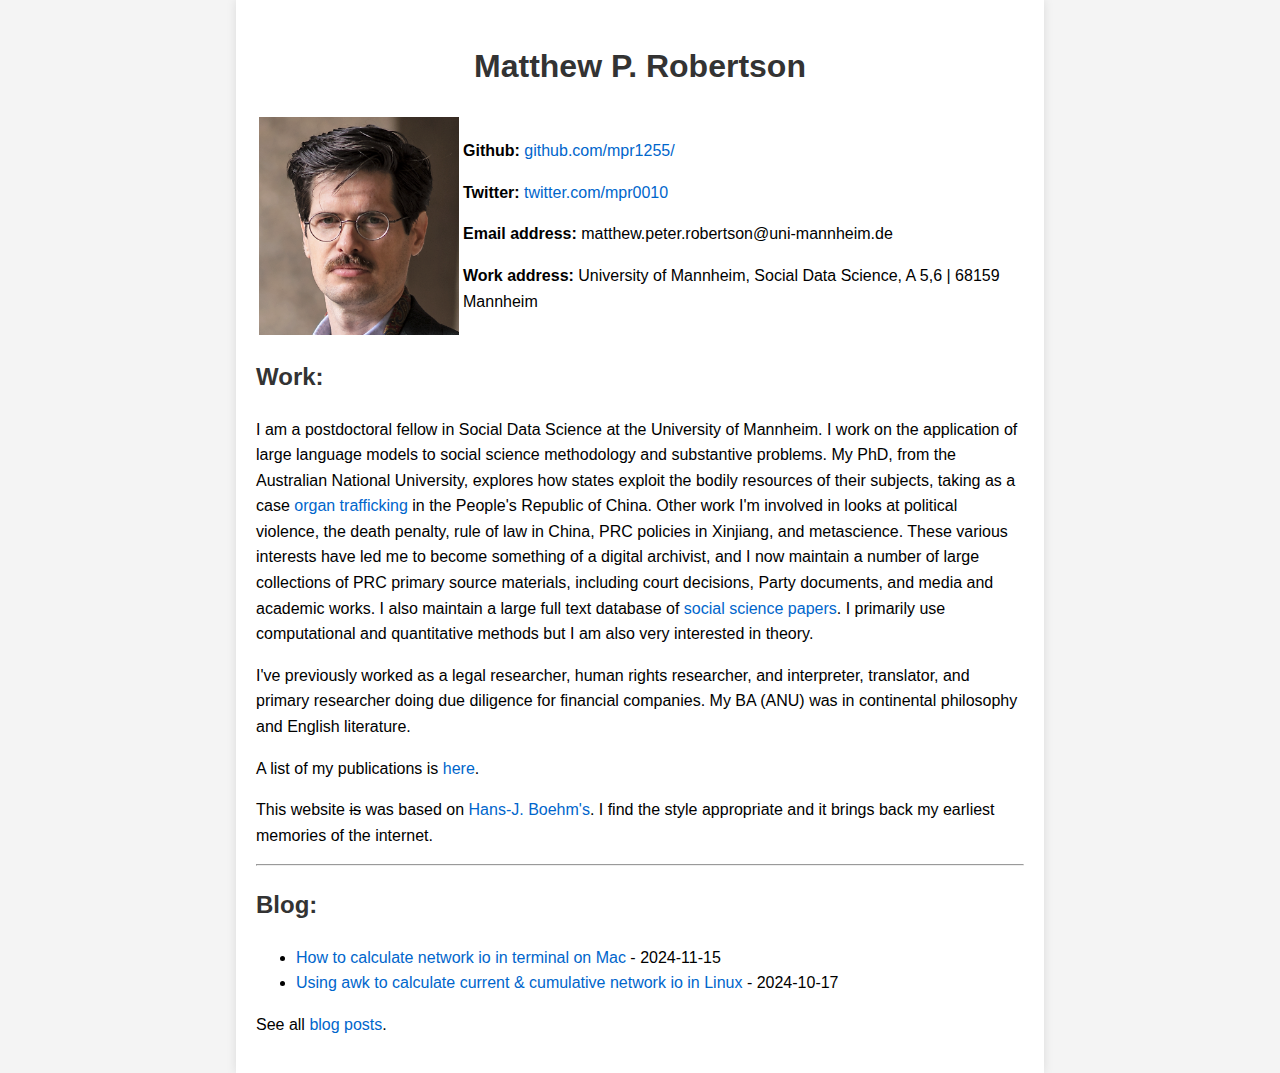
<file: index.html>
<!DOCTYPE HTML>
<html>
<head>
    <title>Matthew P. Robertson's Home Page</title>
    <link rel="stylesheet" href="style.css">
</head>
<body>
    <div class="container">
        <center><h1 align="CENTER">Matthew P. Robertson</h1></center>
        <p>
        <table>
        <tr>
        <td>
        <img src="photo.png" align="left" width = 200>
        </td>
        <td>
        <p>
        <b>Github: </b> <a href ="https://github.com/mpr1255/">github.com/mpr1255/</a>
        <p>
        <p>
        <b>Twitter: </b> <a href ="https://twitter.com/mpr0010">twitter.com/mpr0010</a>
        <p>
        <b>Email address: </b>  matthew.peter.robertson@uni-mannheim.de
        <p>
        <b>Work address: </b> University of Mannheim, Social Data Science, A 5,6 | 68159 Mannheim
        <p>
        </td>
        </tr>
        </table>
        <h2> Work: </h2>
        I am a postdoctoral fellow in Social Data Science at the University of Mannheim. I work on the application of large language models to social science methodology and substantive problems. My PhD, from the Australian National University, explores how states exploit the bodily resources of their subjects, taking as a case <a href="https://onlinelibrary.wiley.com/doi/full/10.1111/ajt.16969">organ trafficking</a> in the People's Republic of China. Other work I'm involved in looks at political violence, the death penalty, rule of law in China, PRC policies in Xinjiang, and metascience. These various interests have led me to become something of a digital archivist, and I now maintain a number of large collections of PRC primary source materials, including court decisions, Party documents, and media and academic works. I also maintain a large full text database of <a href="https://royalsocietypublishing.org/doi/full/10.1098/rsos.240313">social science papers</a>. I primarily use computational and quantitative methods but I am also very interested in theory.
        <p>
        I've previously worked as a legal researcher, human rights researcher, and interpreter, translator, and primary researcher doing due diligence for financial companies. My BA (ANU) was in continental philosophy and English literature.
        <p>
        A list of my publications is <a href="pubs.html">here</a>.
        <p>
        This website <strike>is</strike> was based on <a href= "https://web.archive.org/web/19990508071628/http://reality.sgi.com/boehm/">Hans-J. Boehm's</a>. I find the style appropriate and it brings back my earliest memories of the internet.
        <hr>
        <h2>Blog:</h2>
        <ul>
<li><a href='blog/calculate-network-io-mac.html'>How to calculate network io in terminal on Mac</a> - 2024-11-15</li>
<li><a href='blog/calculating-network-io-linux.html'>Using awk to calculate current & cumulative network io in Linux</a> - 2024-10-17</li>
        </ul>
        <p>See all <a href="blog/index.html">blog posts</a>.</p>
    </div>
</body>
</html>
</file>
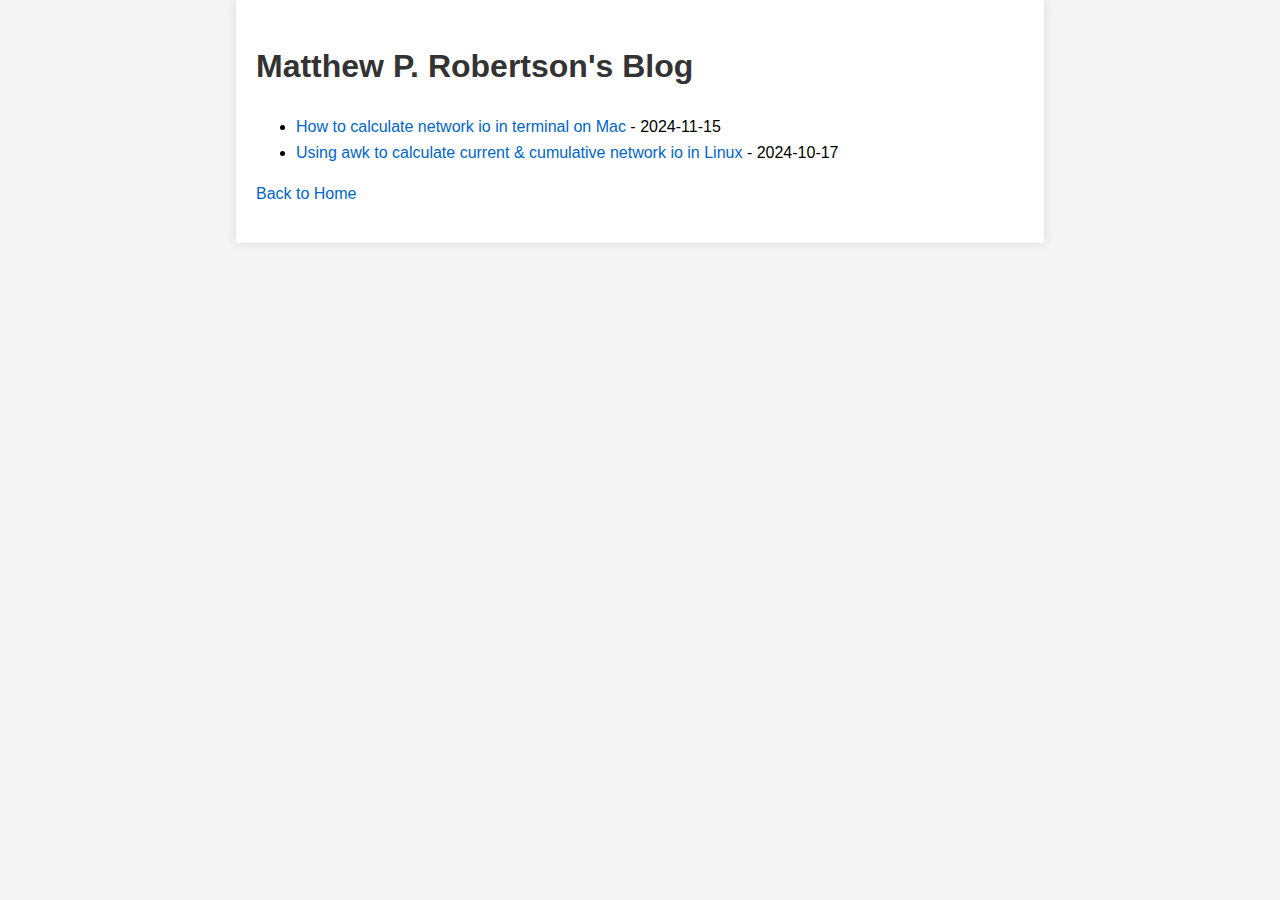
<file: blog/index.html>
<!DOCTYPE HTML>
<html>
<head>
    <title>Matthew P. Robertson's Blog</title>
    <link rel="stylesheet" href="../style.css">
</head>
<body>
    <div class="container">
        <h1>Matthew P. Robertson's Blog</h1>
        <ul>
<li><a href='calculate-network-io-mac.html'>How to calculate network io in terminal on Mac</a> - 2024-11-15</li>
<li><a href='calculating-network-io-linux.html'>Using awk to calculate current & cumulative network io in Linux</a> - 2024-10-17</li>
        </ul>
        <p><a href="../index.html">Back to Home</a></p>
    </div>
</body>
</html>
</file>
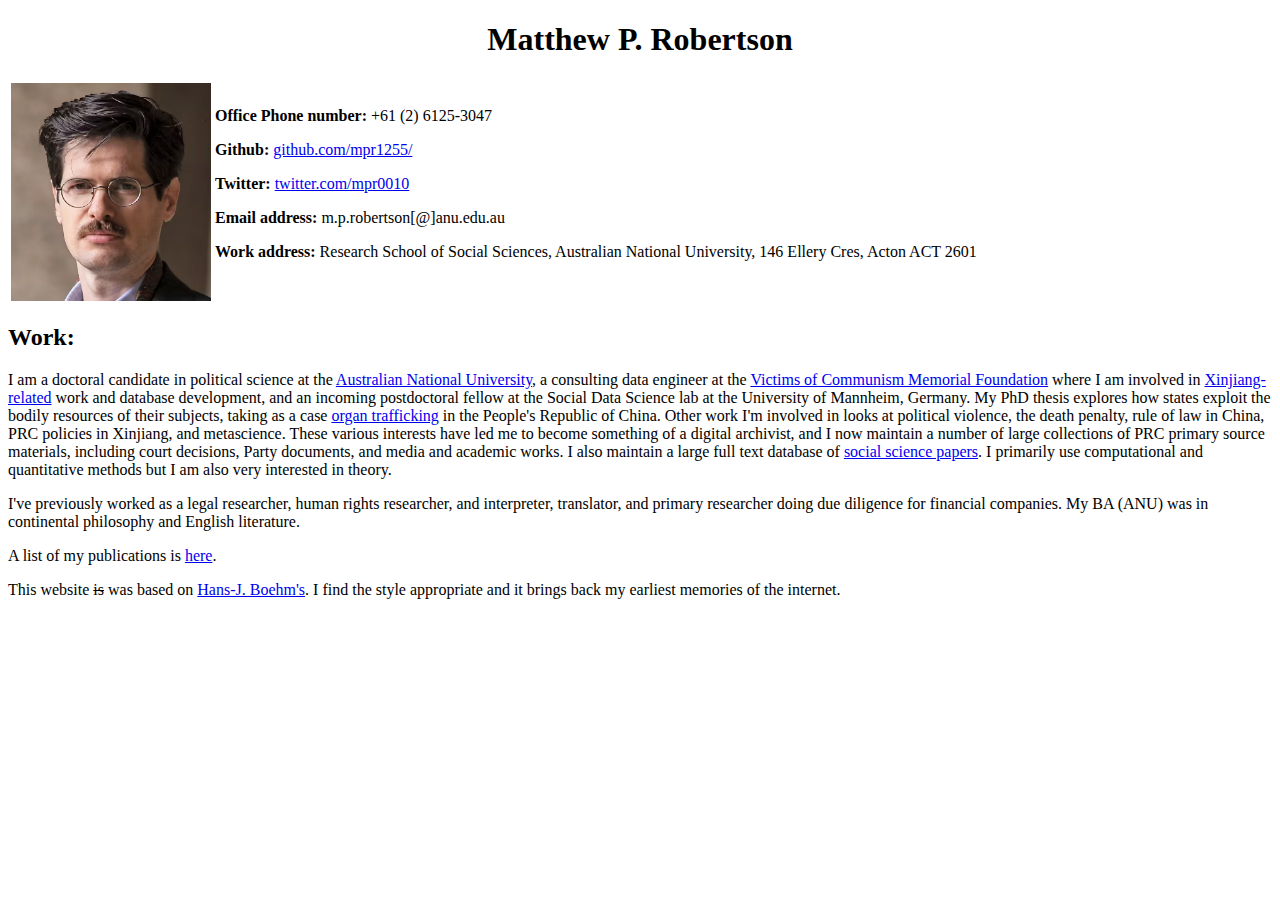
<file: intro.html>
<!DOCTYPE HTML>
<head>
<title>Matthew P. Robertson's home page</title>
</head>
<body>
<center><h1 align="CENTER">Matthew P. Robertson</h1></center>
<p>
<table>
<tr>
<td>
<img src="photo.avif" align="left" width = 200>
</td>
<td>
<b>Office Phone number: </b>+61 (2) 6125-3047
<p>
<b>Github: </b> <a href ="https://github.com/mpr1255/">github.com/mpr1255/</a>
<p>
<p>
<b>Twitter: </b> <a href ="https://twitter.com/mpr0010">twitter.com/mpr0010</a>
<p>
<b>Email address: </b> m.p.robertson[@]anu.edu.au
<p>
<b>Work address: </b> Research School of Social Sciences, Australian National University, 146 Ellery Cres, Acton ACT 2601
<p>
</td>
</tr>
</table>
<h2> Work: </h2>
I am a doctoral candidate in political science at the <a href = "www.anu.edu.au">Australian National University</a>, a consulting data engineer at the <a href="https://victimsofcommunism.org/">Victims of Communism Memorial Foundation</a> where I am involved in <a href="https://www.xinjiangpolicefiles.org/">Xinjiang-related</a> work and database development, and an incoming postdoctoral fellow at the Social Data Science lab at the University of Mannheim, Germany. My PhD thesis explores how states exploit the bodily resources of their subjects, taking as a case <a href="https://onlinelibrary.wiley.com/doi/full/10.1111/ajt.16969">organ trafficking</a> in the People's Republic of China. Other work I'm involved in looks at political violence, the death penalty, rule of law in China, PRC policies in Xinjiang, and metascience. These various interests have led me to become something of a digital archivist, and I now maintain a number of large collections of PRC primary source materials, including court decisions, Party documents, and media and academic works. I also maintain a large full text database of <a href="https://royalsocietypublishing.org/doi/full/10.1098/rsos.240313">social science papers</a>. I primarily use computational and quantitative methods but I am also very interested in theory.
<p>
I've previously worked as a legal researcher, human rights researcher, and interpreter, translator, and primary researcher doing due diligence for financial companies. My BA (ANU) was in continental philosophy and English literature.
<p>
A list of my publications is <a href="pubs.html">here</a>. 
<p>
This website <strike>is</strike> was based on <a href= "https://web.archive.org/web/19990508071628/http://reality.sgi.com/boehm/">Hans-J. Boehm's</a>. I find the style appropriate and it brings back my earliest memories of the internet.
</file>
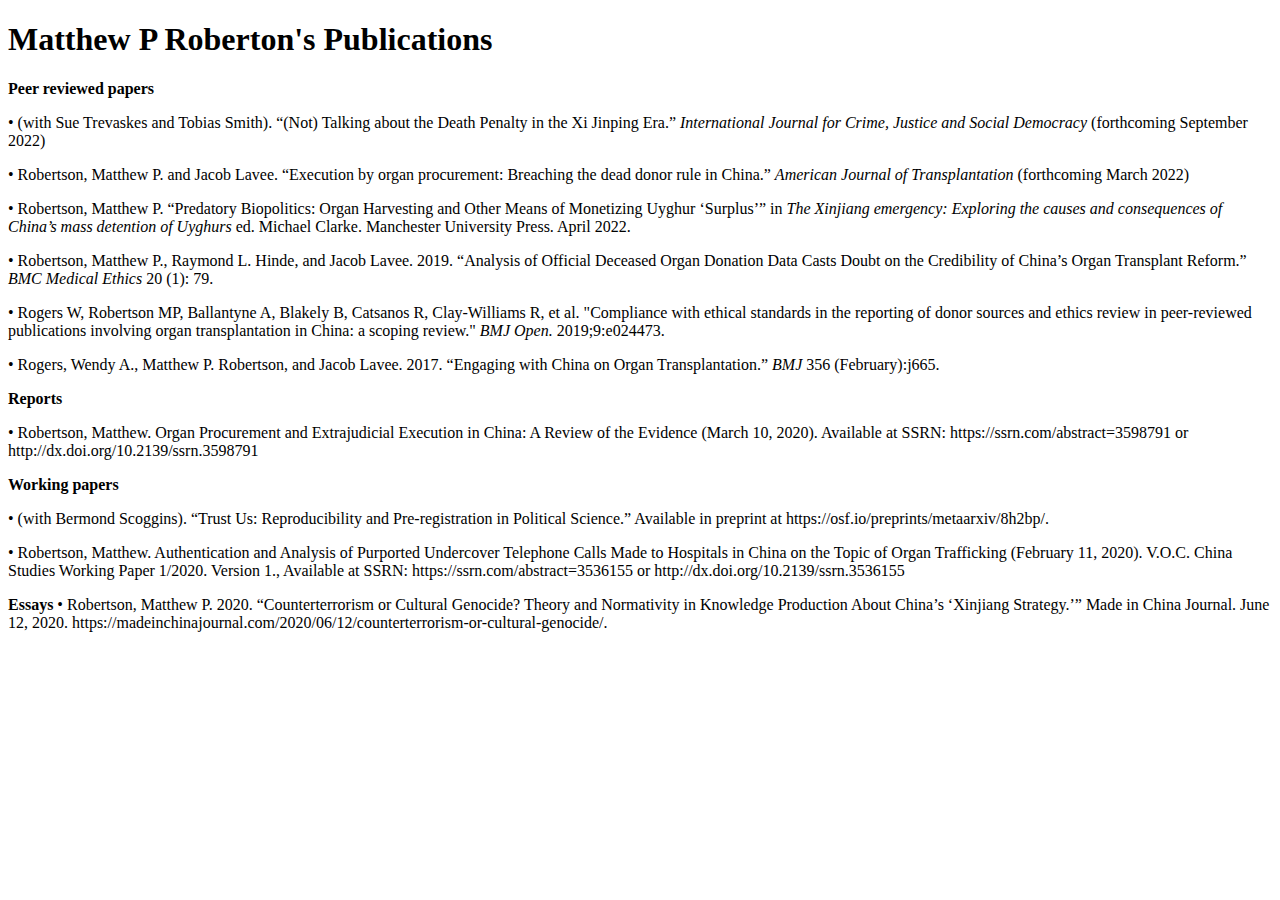
<file: pubs.html>
<!DOCTYPE HTML>
<head>
<title>Matthew P Roberton's Publications</title>
</head>
<body>
<h1>Matthew P Roberton's Publications</h1>
<strong> Peer reviewed papers</strong>
<p>
• (with Sue Trevaskes and Tobias Smith). “(Not) Talking about the Death Penalty in the Xi Jinping Era.” <i>International Journal for Crime, Justice and Social Democracy</i> (forthcoming September 2022)
<p>
• Robertson, Matthew P. and Jacob Lavee. “Execution by organ procurement: Breaching the dead donor rule in China.” <i>American Journal of Transplantation</i> (forthcoming March 2022)
<p>
• Robertson, Matthew P. “Predatory Biopolitics: Organ Harvesting and Other Means of Monetizing Uyghur ‘Surplus’” in <i>The Xinjiang emergency: Exploring the causes and consequences of China’s mass detention of Uyghurs</i> ed. Michael Clarke. Manchester University Press. April 2022.
<p>
• Robertson, Matthew P., Raymond L. Hinde, and Jacob Lavee. 2019. “Analysis of Official Deceased Organ Donation Data Casts Doubt on the Credibility of China’s Organ Transplant Reform.” <i>BMC Medical Ethics</i> 20 (1): 79.
<p>
• Rogers W, Robertson MP, Ballantyne A, Blakely B, Catsanos R, Clay-Williams R, et al. "Compliance with ethical standards in the reporting of donor sources and ethics review in peer-reviewed publications involving organ transplantation in China: a scoping review." <i>BMJ Open.</i> 2019;9:e024473.
<p>
• Rogers, Wendy A., Matthew P. Robertson, and Jacob Lavee. 2017. “Engaging with China on Organ Transplantation.” <i>BMJ</i> 356 (February):j665.
<p>
<strong>Reports</strong>
<p>
• Robertson, Matthew. Organ Procurement and Extrajudicial Execution in China: A Review of the Evidence (March 10, 2020). Available at SSRN: https://ssrn.com/abstract=3598791 or http://dx.doi.org/10.2139/ssrn.3598791
<p>
<strong> Working papers</strong>
<p>
• (with Bermond Scoggins). “Trust Us: Reproducibility and Pre-registration in Political Science.” Available in preprint at https://osf.io/preprints/metaarxiv/8h2bp/. 
<p>
• Robertson, Matthew. Authentication and Analysis of Purported Undercover Telephone Calls Made to Hospitals in China on the Topic of Organ Trafficking (February 11, 2020). V.O.C. China Studies Working Paper 1/2020. Version 1., Available at SSRN: https://ssrn.com/abstract=3536155 or http://dx.doi.org/10.2139/ssrn.3536155
<p>
<strong>Essays</strong>
• Robertson, Matthew P. 2020. “Counterterrorism or Cultural Genocide? Theory and Normativity in Knowledge Production About China’s ‘Xinjiang Strategy.’” Made in China Journal. June 12, 2020. https://madeinchinajournal.com/2020/06/12/counterterrorism-or-cultural-genocide/.
<p>
</body>
</file>
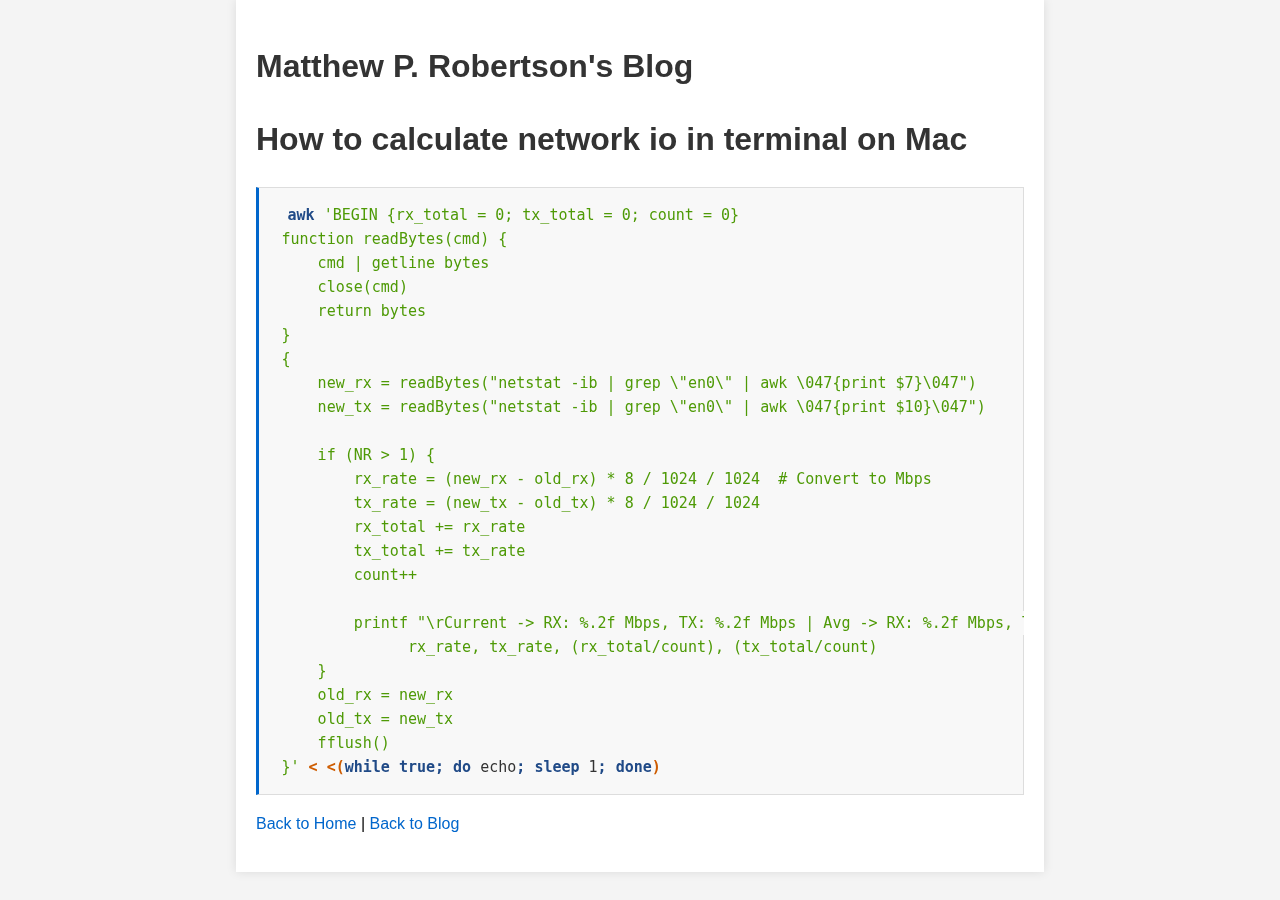
<file: blog/calculate-network-io-mac.html>
<!DOCTYPE html>
<html lang="en">
<head>
    <meta charset="UTF-8">
    <meta name="viewport" content="width=device-width, initial-scale=1.0">
    <title>How to calculate network io in terminal on
Mac - Matthew P. Robertson's Blog</title>
        <link rel="stylesheet" href="../style.css" />
        <style>
        html { -webkit-text-size-adjust: 100%; }
        pre > code.sourceCode { white-space: pre; position: relative; }
        pre > code.sourceCode > span { display: inline-block; line-height: 1.25; }
        pre > code.sourceCode > span:empty { height: 1.2em; }
        .sourceCode { overflow: visible; }
        code.sourceCode > span { color: inherit; text-decoration: inherit; }
        div.sourceCode { margin: 1em 0; }
        pre.sourceCode { margin: 0; }
        @media screen {
        div.sourceCode { overflow: auto; }
        }
        @media print {
        pre > code.sourceCode { white-space: pre-wrap; }
        pre > code.sourceCode > span { text-indent: -5em; padding-left: 5em; }
        }
        pre.numberSource code
          { counter-reset: source-line 0; }
        pre.numberSource code > span
          { position: relative; left: -4em; counter-increment: source-line; }
        pre.numberSource code > span > a:first-child::before
          { content: counter(source-line);
            position: relative; left: -1em; text-align: right; vertical-align: baseline;
            border: none; display: inline-block;
            -webkit-touch-callout: none; -webkit-user-select: none;
            -khtml-user-select: none; -moz-user-select: none;
            -ms-user-select: none; user-select: none;
            padding: 0 4px; width: 4em;
            color: #aaaaaa;
          }
        pre.numberSource { margin-left: 3em; border-left: 1px solid #aaaaaa;  padding-left: 4px; }
        div.sourceCode
          {  background-color: #f8f8f8; }
        @media screen {
        pre > code.sourceCode > span > a:first-child::before { text-decoration: underline; }
        }
        code span.al { color: #ef2929; } /* Alert */
        code span.an { color: #8f5902; font-weight: bold; font-style: italic; } /* Annotation */
        code span.at { color: #204a87; } /* Attribute */
        code span.bn { color: #0000cf; } /* BaseN */
        code span.cf { color: #204a87; font-weight: bold; } /* ControlFlow */
        code span.ch { color: #4e9a06; } /* Char */
        code span.cn { color: #8f5902; } /* Constant */
        code span.co { color: #8f5902; font-style: italic; } /* Comment */
        code span.cv { color: #8f5902; font-weight: bold; font-style: italic; } /* CommentVar */
        code span.do { color: #8f5902; font-weight: bold; font-style: italic; } /* Documentation */
        code span.dt { color: #204a87; } /* DataType */
        code span.dv { color: #0000cf; } /* DecVal */
        code span.er { color: #a40000; font-weight: bold; } /* Error */
        code span.ex { } /* Extension */
        code span.fl { color: #0000cf; } /* Float */
        code span.fu { color: #204a87; font-weight: bold; } /* Function */
        code span.im { } /* Import */
        code span.in { color: #8f5902; font-weight: bold; font-style: italic; } /* Information */
        code span.kw { color: #204a87; font-weight: bold; } /* Keyword */
        code span.op { color: #ce5c00; font-weight: bold; } /* Operator */
        code span.ot { color: #8f5902; } /* Other */
        code span.pp { color: #8f5902; font-style: italic; } /* Preprocessor */
        code span.sc { color: #ce5c00; font-weight: bold; } /* SpecialChar */
        code span.ss { color: #4e9a06; } /* SpecialString */
        code span.st { color: #4e9a06; } /* String */
        code span.va { color: #000000; } /* Variable */
        code span.vs { color: #4e9a06; } /* VerbatimString */
        code span.wa { color: #8f5902; font-weight: bold; font-style: italic; } /* Warning */
    </style>
</head>
<body>
    <div class="container">
        <h1>Matthew P. Robertson's Blog</h1>
        <h1 id="how-to-calculate-network-io-in-terminal-on-mac">How to
        calculate network io in terminal on Mac</h1>
        <div class="sourceCode" id="cb1"><pre
        class="sourceCode bash"><code class="sourceCode bash"><span id="cb1-1"><a href="#cb1-1" aria-hidden="true" tabindex="-1"></a><span class="fu">awk</span> <span class="st">&#39;BEGIN {rx_total = 0; tx_total = 0; count = 0}</span></span>
<span id="cb1-2"><a href="#cb1-2" aria-hidden="true" tabindex="-1"></a><span class="st">function readBytes(cmd) {</span></span>
<span id="cb1-3"><a href="#cb1-3" aria-hidden="true" tabindex="-1"></a><span class="st">    cmd | getline bytes</span></span>
<span id="cb1-4"><a href="#cb1-4" aria-hidden="true" tabindex="-1"></a><span class="st">    close(cmd)</span></span>
<span id="cb1-5"><a href="#cb1-5" aria-hidden="true" tabindex="-1"></a><span class="st">    return bytes</span></span>
<span id="cb1-6"><a href="#cb1-6" aria-hidden="true" tabindex="-1"></a><span class="st">}</span></span>
<span id="cb1-7"><a href="#cb1-7" aria-hidden="true" tabindex="-1"></a><span class="st">{</span></span>
<span id="cb1-8"><a href="#cb1-8" aria-hidden="true" tabindex="-1"></a><span class="st">    new_rx = readBytes(&quot;netstat -ib | grep \&quot;en0\&quot; | awk \047{print $7}\047&quot;)</span></span>
<span id="cb1-9"><a href="#cb1-9" aria-hidden="true" tabindex="-1"></a><span class="st">    new_tx = readBytes(&quot;netstat -ib | grep \&quot;en0\&quot; | awk \047{print $10}\047&quot;)</span></span>
<span id="cb1-10"><a href="#cb1-10" aria-hidden="true" tabindex="-1"></a></span>
<span id="cb1-11"><a href="#cb1-11" aria-hidden="true" tabindex="-1"></a><span class="st">    if (NR &gt; 1) {</span></span>
<span id="cb1-12"><a href="#cb1-12" aria-hidden="true" tabindex="-1"></a><span class="st">        rx_rate = (new_rx - old_rx) * 8 / 1024 / 1024  # Convert to Mbps</span></span>
<span id="cb1-13"><a href="#cb1-13" aria-hidden="true" tabindex="-1"></a><span class="st">        tx_rate = (new_tx - old_tx) * 8 / 1024 / 1024</span></span>
<span id="cb1-14"><a href="#cb1-14" aria-hidden="true" tabindex="-1"></a><span class="st">        rx_total += rx_rate</span></span>
<span id="cb1-15"><a href="#cb1-15" aria-hidden="true" tabindex="-1"></a><span class="st">        tx_total += tx_rate</span></span>
<span id="cb1-16"><a href="#cb1-16" aria-hidden="true" tabindex="-1"></a><span class="st">        count++</span></span>
<span id="cb1-17"><a href="#cb1-17" aria-hidden="true" tabindex="-1"></a></span>
<span id="cb1-18"><a href="#cb1-18" aria-hidden="true" tabindex="-1"></a><span class="st">        printf &quot;\rCurrent -&gt; RX: %.2f Mbps, TX: %.2f Mbps | Avg -&gt; RX: %.2f Mbps, TX: %.2f Mbps&quot;,</span></span>
<span id="cb1-19"><a href="#cb1-19" aria-hidden="true" tabindex="-1"></a><span class="st">              rx_rate, tx_rate, (rx_total/count), (tx_total/count)</span></span>
<span id="cb1-20"><a href="#cb1-20" aria-hidden="true" tabindex="-1"></a><span class="st">    }</span></span>
<span id="cb1-21"><a href="#cb1-21" aria-hidden="true" tabindex="-1"></a><span class="st">    old_rx = new_rx</span></span>
<span id="cb1-22"><a href="#cb1-22" aria-hidden="true" tabindex="-1"></a><span class="st">    old_tx = new_tx</span></span>
<span id="cb1-23"><a href="#cb1-23" aria-hidden="true" tabindex="-1"></a><span class="st">    fflush()</span></span>
<span id="cb1-24"><a href="#cb1-24" aria-hidden="true" tabindex="-1"></a><span class="st">}&#39;</span> <span class="op">&lt;</span> <span class="op">&lt;(</span><span class="cf">while</span> <span class="fu">true</span><span class="kw">;</span> <span class="cf">do</span> <span class="bu">echo</span><span class="kw">;</span> <span class="fu">sleep</span> 1<span class="kw">;</span> <span class="cf">done</span><span class="op">)</span></span></code></pre></div>
        <p><a href="../index.html">Back to Home</a> | <a href="index.html">Back to Blog</a></p>
    </div>
</body>
</html>
</file>
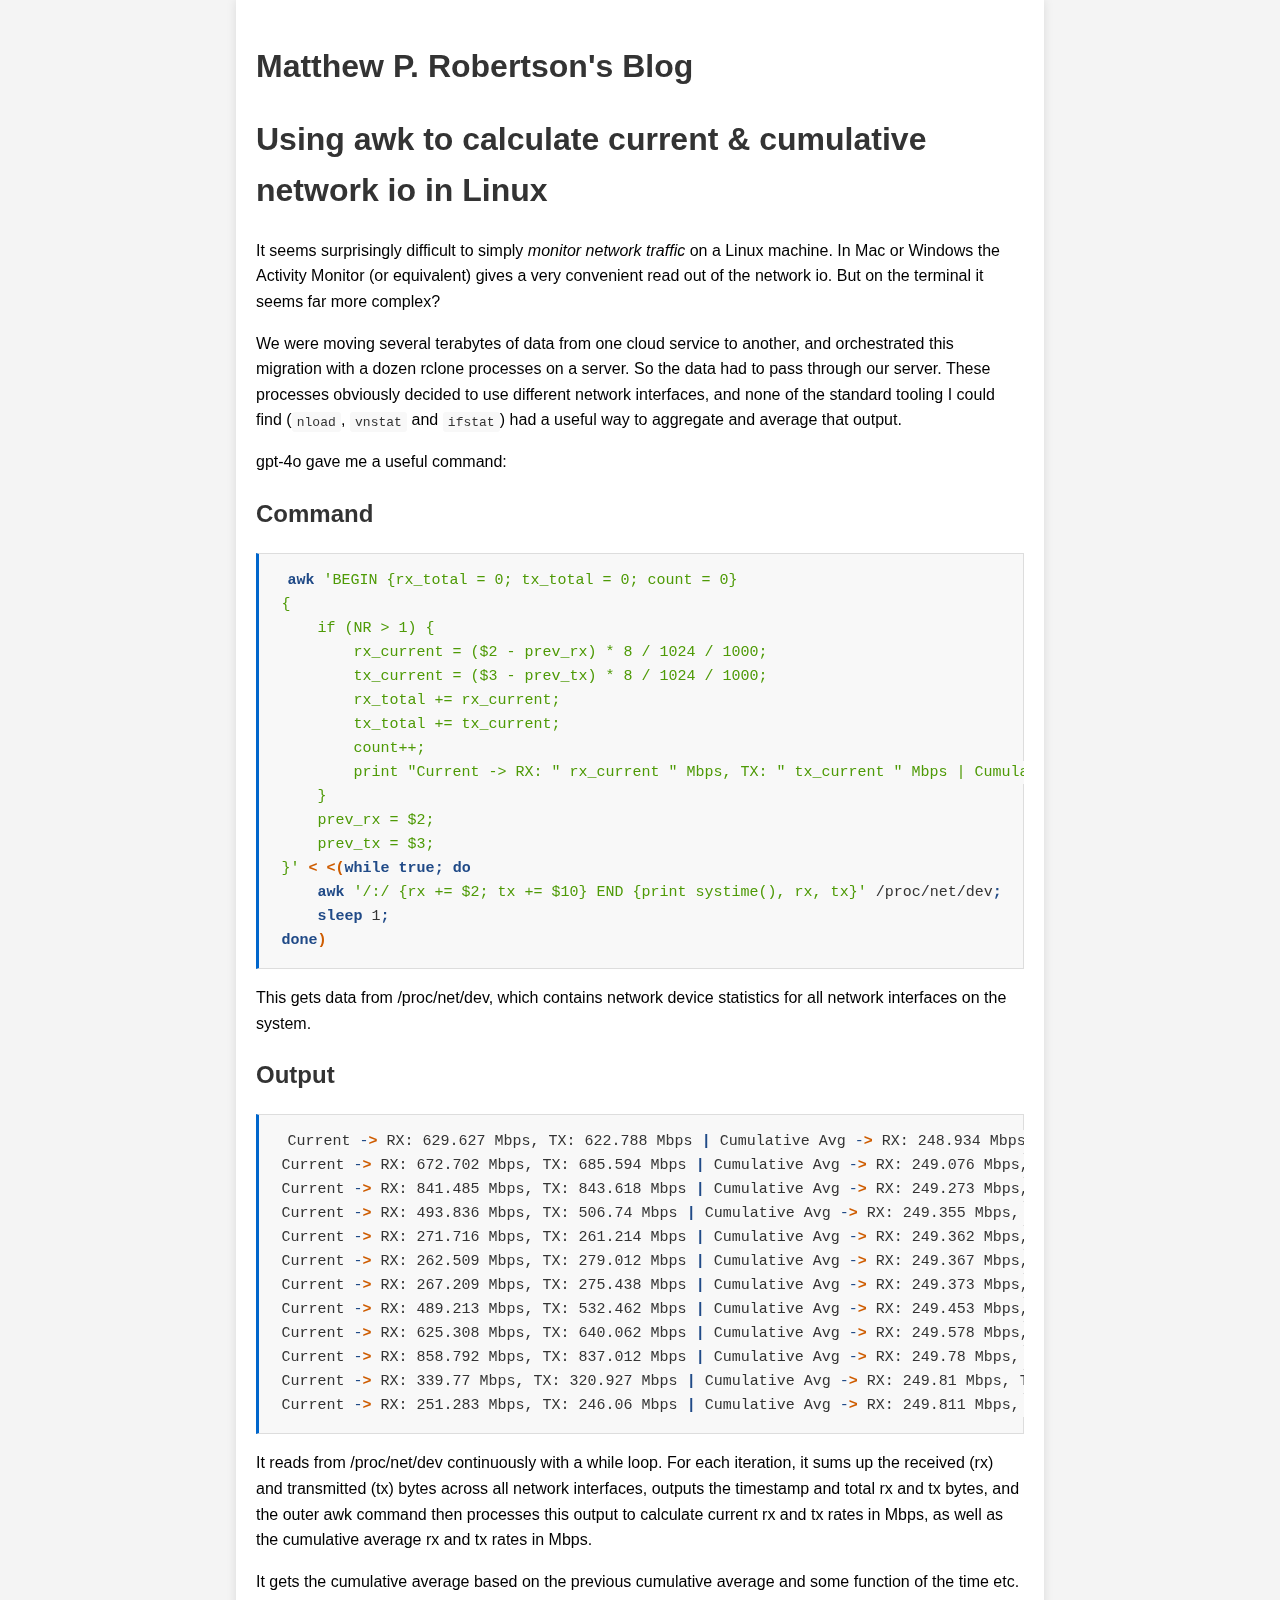
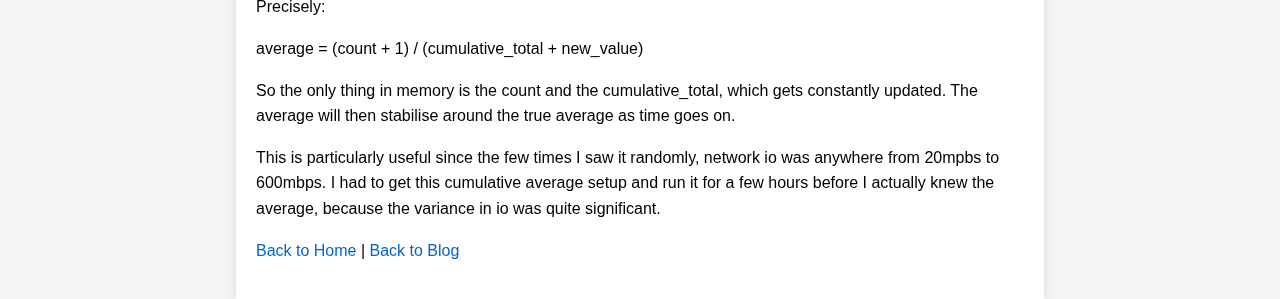
<file: blog/calculating-network-io-linux.html>
<!DOCTYPE html>
<html lang="en">
<head>
    <meta charset="UTF-8">
    <meta name="viewport" content="width=device-width, initial-scale=1.0">
    <title>Using awk to calculate current &amp; cumulative network io in
Linux - Matthew P. Robertson's Blog</title>
        <link rel="stylesheet" href="../style.css" />
        <style>
        pre > code.sourceCode { white-space: pre; position: relative; }
        pre > code.sourceCode > span { line-height: 1.25; }
        pre > code.sourceCode > span:empty { height: 1.2em; }
        .sourceCode { overflow: visible; }
        code.sourceCode > span { color: inherit; text-decoration: inherit; }
        div.sourceCode { margin: 1em 0; }
        pre.sourceCode { margin: 0; }
        @media screen {
        div.sourceCode { overflow: auto; }
        }
        @media print {
        pre > code.sourceCode { white-space: pre-wrap; }
        pre > code.sourceCode > span { display: inline-block; text-indent: -5em; padding-left: 5em; }
        }
        pre.numberSource code
          { counter-reset: source-line 0; }
        pre.numberSource code > span
          { position: relative; left: -4em; counter-increment: source-line; }
        pre.numberSource code > span > a:first-child::before
          { content: counter(source-line);
            position: relative; left: -1em; text-align: right; vertical-align: baseline;
            border: none; display: inline-block;
            -webkit-touch-callout: none; -webkit-user-select: none;
            -khtml-user-select: none; -moz-user-select: none;
            -ms-user-select: none; user-select: none;
            padding: 0 4px; width: 4em;
            color: #aaaaaa;
          }
        pre.numberSource { margin-left: 3em; border-left: 1px solid #aaaaaa;  padding-left: 4px; }
        div.sourceCode
          {  background-color: #f8f8f8; }
        @media screen {
        pre > code.sourceCode > span > a:first-child::before { text-decoration: underline; }
        }
        code span.al { color: #ef2929; } /* Alert */
        code span.an { color: #8f5902; font-weight: bold; font-style: italic; } /* Annotation */
        code span.at { color: #204a87; } /* Attribute */
        code span.bn { color: #0000cf; } /* BaseN */
        code span.cf { color: #204a87; font-weight: bold; } /* ControlFlow */
        code span.ch { color: #4e9a06; } /* Char */
        code span.cn { color: #8f5902; } /* Constant */
        code span.co { color: #8f5902; font-style: italic; } /* Comment */
        code span.cv { color: #8f5902; font-weight: bold; font-style: italic; } /* CommentVar */
        code span.do { color: #8f5902; font-weight: bold; font-style: italic; } /* Documentation */
        code span.dt { color: #204a87; } /* DataType */
        code span.dv { color: #0000cf; } /* DecVal */
        code span.er { color: #a40000; font-weight: bold; } /* Error */
        code span.ex { } /* Extension */
        code span.fl { color: #0000cf; } /* Float */
        code span.fu { color: #204a87; font-weight: bold; } /* Function */
        code span.im { } /* Import */
        code span.in { color: #8f5902; font-weight: bold; font-style: italic; } /* Information */
        code span.kw { color: #204a87; font-weight: bold; } /* Keyword */
        code span.op { color: #ce5c00; font-weight: bold; } /* Operator */
        code span.ot { color: #8f5902; } /* Other */
        code span.pp { color: #8f5902; font-style: italic; } /* Preprocessor */
        code span.sc { color: #ce5c00; font-weight: bold; } /* SpecialChar */
        code span.ss { color: #4e9a06; } /* SpecialString */
        code span.st { color: #4e9a06; } /* String */
        code span.va { color: #000000; } /* Variable */
        code span.vs { color: #4e9a06; } /* VerbatimString */
        code span.wa { color: #8f5902; font-weight: bold; font-style: italic; } /* Warning */
    </style>
</head>
<body>
    <div class="container">
        <h1>Matthew P. Robertson's Blog</h1>
        <h1
        id="using-awk-to-calculate-current-cumulative-network-io-in-linux">Using
        awk to calculate current &amp; cumulative network io in
        Linux</h1>
        <p>It seems surprisingly difficult to simply <em>monitor network
        traffic</em> on a Linux machine. In Mac or Windows the Activity
        Monitor (or equivalent) gives a very convenient read out of the
        network io. But on the terminal it seems far more complex?</p>
        <p>We were moving several terabytes of data from one cloud
        service to another, and orchestrated this migration with a dozen
        rclone processes on a server. So the data had to pass through
        our server. These processes obviously decided to use different
        network interfaces, and none of the standard tooling I could
        find (<code>nload</code>, <code>vnstat</code> and
        <code>ifstat</code>) had a useful way to aggregate and average
        that output.</p>
        <p>gpt-4o gave me a useful command:</p>
        <h2 id="command">Command</h2>
        <div class="sourceCode" id="cb1"><pre
        class="sourceCode bash"><code class="sourceCode bash"><span id="cb1-1"><a href="#cb1-1" aria-hidden="true" tabindex="-1"></a><span class="fu">awk</span> <span class="st">&#39;BEGIN {rx_total = 0; tx_total = 0; count = 0} </span></span>
<span id="cb1-2"><a href="#cb1-2" aria-hidden="true" tabindex="-1"></a><span class="st">{</span></span>
<span id="cb1-3"><a href="#cb1-3" aria-hidden="true" tabindex="-1"></a><span class="st">    if (NR &gt; 1) { </span></span>
<span id="cb1-4"><a href="#cb1-4" aria-hidden="true" tabindex="-1"></a><span class="st">        rx_current = ($2 - prev_rx) * 8 / 1024 / 1000; </span></span>
<span id="cb1-5"><a href="#cb1-5" aria-hidden="true" tabindex="-1"></a><span class="st">        tx_current = ($3 - prev_tx) * 8 / 1024 / 1000; </span></span>
<span id="cb1-6"><a href="#cb1-6" aria-hidden="true" tabindex="-1"></a><span class="st">        rx_total += rx_current; </span></span>
<span id="cb1-7"><a href="#cb1-7" aria-hidden="true" tabindex="-1"></a><span class="st">        tx_total += tx_current; </span></span>
<span id="cb1-8"><a href="#cb1-8" aria-hidden="true" tabindex="-1"></a><span class="st">        count++; </span></span>
<span id="cb1-9"><a href="#cb1-9" aria-hidden="true" tabindex="-1"></a><span class="st">        print &quot;Current -&gt; RX: &quot; rx_current &quot; Mbps, TX: &quot; tx_current &quot; Mbps | Cumulative Avg -&gt; RX: &quot; (rx_total / count) &quot; Mbps, TX: &quot; (tx_total / count) &quot; Mbps&quot;</span></span>
<span id="cb1-10"><a href="#cb1-10" aria-hidden="true" tabindex="-1"></a><span class="st">    } </span></span>
<span id="cb1-11"><a href="#cb1-11" aria-hidden="true" tabindex="-1"></a><span class="st">    prev_rx = $2; </span></span>
<span id="cb1-12"><a href="#cb1-12" aria-hidden="true" tabindex="-1"></a><span class="st">    prev_tx = $3; </span></span>
<span id="cb1-13"><a href="#cb1-13" aria-hidden="true" tabindex="-1"></a><span class="st">}&#39;</span> <span class="op">&lt;</span> <span class="op">&lt;(</span><span class="cf">while</span> <span class="fu">true</span><span class="kw">;</span> <span class="cf">do</span> </span>
<span id="cb1-14"><a href="#cb1-14" aria-hidden="true" tabindex="-1"></a>    <span class="fu">awk</span> <span class="st">&#39;/:/ {rx += $2; tx += $10} END {print systime(), rx, tx}&#39;</span> /proc/net/dev<span class="kw">;</span> </span>
<span id="cb1-15"><a href="#cb1-15" aria-hidden="true" tabindex="-1"></a>    <span class="fu">sleep</span> 1<span class="kw">;</span> </span>
<span id="cb1-16"><a href="#cb1-16" aria-hidden="true" tabindex="-1"></a><span class="cf">done</span><span class="op">)</span></span></code></pre></div>
        <p>This gets data from /proc/net/dev, which contains network
        device statistics for all network interfaces on the system.</p>
        <h2 id="output">Output</h2>
        <div class="sourceCode" id="cb2"><pre
        class="sourceCode bash"><code class="sourceCode bash"><span id="cb2-1"><a href="#cb2-1" aria-hidden="true" tabindex="-1"></a><span class="ex">Current</span> <span class="at">-</span><span class="op">&gt;</span> RX: 629.627 Mbps, TX: 622.788 Mbps <span class="kw">|</span> <span class="ex">Cumulative</span> Avg <span class="at">-</span><span class="op">&gt;</span> RX: 248.934 Mbps, TX: 252.662 Mbps</span>
<span id="cb2-2"><a href="#cb2-2" aria-hidden="true" tabindex="-1"></a><span class="ex">Current</span> <span class="at">-</span><span class="op">&gt;</span> RX: 672.702 Mbps, TX: 685.594 Mbps <span class="kw">|</span> <span class="ex">Cumulative</span> Avg <span class="at">-</span><span class="op">&gt;</span> RX: 249.076 Mbps, TX: 252.807 Mbps</span>
<span id="cb2-3"><a href="#cb2-3" aria-hidden="true" tabindex="-1"></a><span class="ex">Current</span> <span class="at">-</span><span class="op">&gt;</span> RX: 841.485 Mbps, TX: 843.618 Mbps <span class="kw">|</span> <span class="ex">Cumulative</span> Avg <span class="at">-</span><span class="op">&gt;</span> RX: 249.273 Mbps, TX: 253.004 Mbps</span>
<span id="cb2-4"><a href="#cb2-4" aria-hidden="true" tabindex="-1"></a><span class="ex">Current</span> <span class="at">-</span><span class="op">&gt;</span> RX: 493.836 Mbps, TX: 506.74 Mbps <span class="kw">|</span> <span class="ex">Cumulative</span> Avg <span class="at">-</span><span class="op">&gt;</span> RX: 249.355 Mbps, TX: 253.088 Mbps</span>
<span id="cb2-5"><a href="#cb2-5" aria-hidden="true" tabindex="-1"></a><span class="ex">Current</span> <span class="at">-</span><span class="op">&gt;</span> RX: 271.716 Mbps, TX: 261.214 Mbps <span class="kw">|</span> <span class="ex">Cumulative</span> Avg <span class="at">-</span><span class="op">&gt;</span> RX: 249.362 Mbps, TX: 253.091 Mbps</span>
<span id="cb2-6"><a href="#cb2-6" aria-hidden="true" tabindex="-1"></a><span class="ex">Current</span> <span class="at">-</span><span class="op">&gt;</span> RX: 262.509 Mbps, TX: 279.012 Mbps <span class="kw">|</span> <span class="ex">Cumulative</span> Avg <span class="at">-</span><span class="op">&gt;</span> RX: 249.367 Mbps, TX: 253.1 Mbps</span>
<span id="cb2-7"><a href="#cb2-7" aria-hidden="true" tabindex="-1"></a><span class="ex">Current</span> <span class="at">-</span><span class="op">&gt;</span> RX: 267.209 Mbps, TX: 275.438 Mbps <span class="kw">|</span> <span class="ex">Cumulative</span> Avg <span class="at">-</span><span class="op">&gt;</span> RX: 249.373 Mbps, TX: 253.107 Mbps</span>
<span id="cb2-8"><a href="#cb2-8" aria-hidden="true" tabindex="-1"></a><span class="ex">Current</span> <span class="at">-</span><span class="op">&gt;</span> RX: 489.213 Mbps, TX: 532.462 Mbps <span class="kw">|</span> <span class="ex">Cumulative</span> Avg <span class="at">-</span><span class="op">&gt;</span> RX: 249.453 Mbps, TX: 253.2 Mbps</span>
<span id="cb2-9"><a href="#cb2-9" aria-hidden="true" tabindex="-1"></a><span class="ex">Current</span> <span class="at">-</span><span class="op">&gt;</span> RX: 625.308 Mbps, TX: 640.062 Mbps <span class="kw">|</span> <span class="ex">Cumulative</span> Avg <span class="at">-</span><span class="op">&gt;</span> RX: 249.578 Mbps, TX: 253.329 Mbps</span>
<span id="cb2-10"><a href="#cb2-10" aria-hidden="true" tabindex="-1"></a><span class="ex">Current</span> <span class="at">-</span><span class="op">&gt;</span> RX: 858.792 Mbps, TX: 837.012 Mbps <span class="kw">|</span> <span class="ex">Cumulative</span> Avg <span class="at">-</span><span class="op">&gt;</span> RX: 249.78 Mbps, TX: 253.523 Mbps</span>
<span id="cb2-11"><a href="#cb2-11" aria-hidden="true" tabindex="-1"></a><span class="ex">Current</span> <span class="at">-</span><span class="op">&gt;</span> RX: 339.77 Mbps, TX: 320.927 Mbps <span class="kw">|</span> <span class="ex">Cumulative</span> Avg <span class="at">-</span><span class="op">&gt;</span> RX: 249.81 Mbps, TX: 253.546 Mbps</span>
<span id="cb2-12"><a href="#cb2-12" aria-hidden="true" tabindex="-1"></a><span class="ex">Current</span> <span class="at">-</span><span class="op">&gt;</span> RX: 251.283 Mbps, TX: 246.06 Mbps <span class="kw">|</span> <span class="ex">Cumulative</span> Avg <span class="at">-</span><span class="op">&gt;</span> RX: 249.811 Mbps, TX: 253.543 Mbps</span></code></pre></div>
        <p>It reads from /proc/net/dev continuously with a while loop.
        For each iteration, it sums up the received (rx) and transmitted
        (tx) bytes across all network interfaces, outputs the timestamp
        and total rx and tx bytes, and the outer awk command then
        processes this output to calculate current rx and tx rates in
        Mbps, as well as the cumulative average rx and tx rates in
        Mbps.</p>
        <p>It gets the cumulative average based on the previous
        cumulative average and some function of the time etc.
        Precisely:</p>
        <p>average = (count + 1) / (cumulative_total + new_value)</p>
        <p>So the only thing in memory is the count and the
        cumulative_total, which gets constantly updated. The average
        will then stabilise around the true average as time goes on.</p>
        <p>This is particularly useful since the few times I saw it
        randomly, network io was anywhere from 20mpbs to 600mbps. I had
        to get this cumulative average setup and run it for a few hours
        before I actually knew the average, because the variance in io
        was quite significant.</p>
        <p><a href="../index.html">Back to Home</a> | <a href="index.html">Back to Blog</a></p>
    </div>
</body>
</html>
</file>
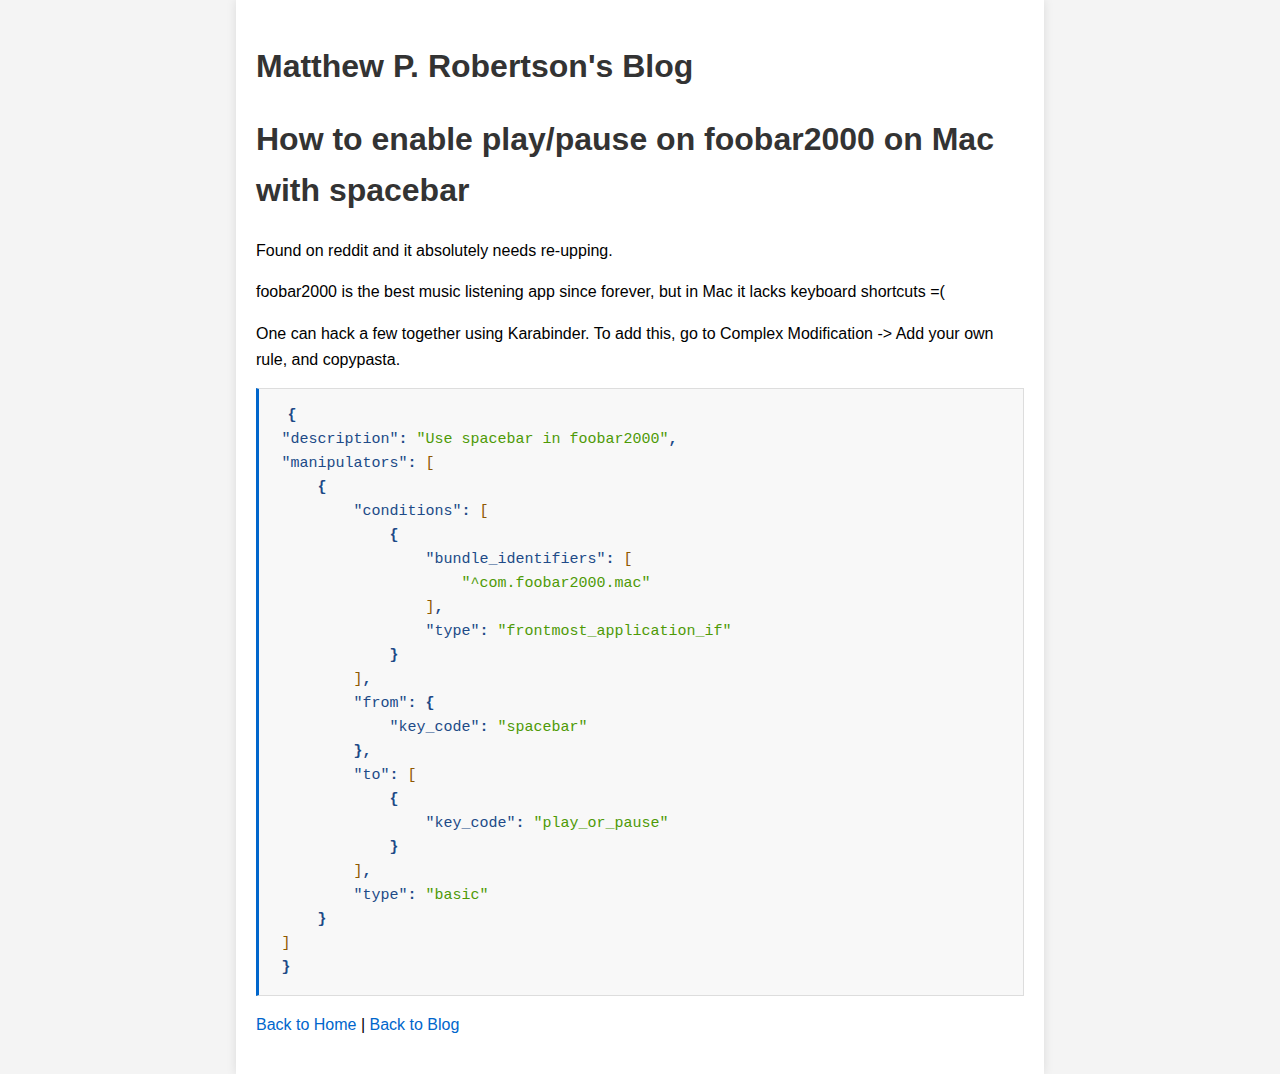
<file: blog/foobar2000.html>
<!DOCTYPE html>
<html lang="en">
<head>
    <meta charset="UTF-8">
    <meta name="viewport" content="width=device-width, initial-scale=1.0">
    <title>How to enable play/pause on foobar2000 on Mac with
spacebar - Matthew P. Robertson's Blog</title>
        <link rel="stylesheet" href="../style.css" />
        <style>
        pre > code.sourceCode { white-space: pre; position: relative; }
        pre > code.sourceCode > span { line-height: 1.25; }
        pre > code.sourceCode > span:empty { height: 1.2em; }
        .sourceCode { overflow: visible; }
        code.sourceCode > span { color: inherit; text-decoration: inherit; }
        div.sourceCode { margin: 1em 0; }
        pre.sourceCode { margin: 0; }
        @media screen {
        div.sourceCode { overflow: auto; }
        }
        @media print {
        pre > code.sourceCode { white-space: pre-wrap; }
        pre > code.sourceCode > span { display: inline-block; text-indent: -5em; padding-left: 5em; }
        }
        pre.numberSource code
          { counter-reset: source-line 0; }
        pre.numberSource code > span
          { position: relative; left: -4em; counter-increment: source-line; }
        pre.numberSource code > span > a:first-child::before
          { content: counter(source-line);
            position: relative; left: -1em; text-align: right; vertical-align: baseline;
            border: none; display: inline-block;
            -webkit-touch-callout: none; -webkit-user-select: none;
            -khtml-user-select: none; -moz-user-select: none;
            -ms-user-select: none; user-select: none;
            padding: 0 4px; width: 4em;
            color: #aaaaaa;
          }
        pre.numberSource { margin-left: 3em; border-left: 1px solid #aaaaaa;  padding-left: 4px; }
        div.sourceCode
          {  background-color: #f8f8f8; }
        @media screen {
        pre > code.sourceCode > span > a:first-child::before { text-decoration: underline; }
        }
        code span.al { color: #ef2929; } /* Alert */
        code span.an { color: #8f5902; font-weight: bold; font-style: italic; } /* Annotation */
        code span.at { color: #204a87; } /* Attribute */
        code span.bn { color: #0000cf; } /* BaseN */
        code span.cf { color: #204a87; font-weight: bold; } /* ControlFlow */
        code span.ch { color: #4e9a06; } /* Char */
        code span.cn { color: #8f5902; } /* Constant */
        code span.co { color: #8f5902; font-style: italic; } /* Comment */
        code span.cv { color: #8f5902; font-weight: bold; font-style: italic; } /* CommentVar */
        code span.do { color: #8f5902; font-weight: bold; font-style: italic; } /* Documentation */
        code span.dt { color: #204a87; } /* DataType */
        code span.dv { color: #0000cf; } /* DecVal */
        code span.er { color: #a40000; font-weight: bold; } /* Error */
        code span.ex { } /* Extension */
        code span.fl { color: #0000cf; } /* Float */
        code span.fu { color: #204a87; font-weight: bold; } /* Function */
        code span.im { } /* Import */
        code span.in { color: #8f5902; font-weight: bold; font-style: italic; } /* Information */
        code span.kw { color: #204a87; font-weight: bold; } /* Keyword */
        code span.op { color: #ce5c00; font-weight: bold; } /* Operator */
        code span.ot { color: #8f5902; } /* Other */
        code span.pp { color: #8f5902; font-style: italic; } /* Preprocessor */
        code span.sc { color: #ce5c00; font-weight: bold; } /* SpecialChar */
        code span.ss { color: #4e9a06; } /* SpecialString */
        code span.st { color: #4e9a06; } /* String */
        code span.va { color: #000000; } /* Variable */
        code span.vs { color: #4e9a06; } /* VerbatimString */
        code span.wa { color: #8f5902; font-weight: bold; font-style: italic; } /* Warning */
    </style>
</head>
<body>
    <div class="container">
        <h1>Matthew P. Robertson's Blog</h1>
        <h1
        id="how-to-enable-playpause-on-foobar2000-on-mac-with-spacebar">How
        to enable play/pause on foobar2000 on Mac with spacebar</h1>
        <p>Found on reddit and it absolutely needs re-upping.</p>
        <p>foobar2000 is the best music listening app since forever, but
        in Mac it lacks keyboard shortcuts =(</p>
        <p>One can hack a few together using Karabinder. To add this, go
        to Complex Modification -&gt; Add your own rule, and
        copypasta.</p>
        <div class="sourceCode" id="cb1"><pre
        class="sourceCode json"><code class="sourceCode json"><span id="cb1-1"><a href="#cb1-1" aria-hidden="true" tabindex="-1"></a><span class="fu">{</span></span>
<span id="cb1-2"><a href="#cb1-2" aria-hidden="true" tabindex="-1"></a><span class="dt">&quot;description&quot;</span><span class="fu">:</span> <span class="st">&quot;Use spacebar in foobar2000&quot;</span><span class="fu">,</span></span>
<span id="cb1-3"><a href="#cb1-3" aria-hidden="true" tabindex="-1"></a><span class="dt">&quot;manipulators&quot;</span><span class="fu">:</span> <span class="ot">[</span></span>
<span id="cb1-4"><a href="#cb1-4" aria-hidden="true" tabindex="-1"></a>    <span class="fu">{</span></span>
<span id="cb1-5"><a href="#cb1-5" aria-hidden="true" tabindex="-1"></a>        <span class="dt">&quot;conditions&quot;</span><span class="fu">:</span> <span class="ot">[</span></span>
<span id="cb1-6"><a href="#cb1-6" aria-hidden="true" tabindex="-1"></a>            <span class="fu">{</span></span>
<span id="cb1-7"><a href="#cb1-7" aria-hidden="true" tabindex="-1"></a>                <span class="dt">&quot;bundle_identifiers&quot;</span><span class="fu">:</span> <span class="ot">[</span></span>
<span id="cb1-8"><a href="#cb1-8" aria-hidden="true" tabindex="-1"></a>                    <span class="st">&quot;^com.foobar2000.mac&quot;</span></span>
<span id="cb1-9"><a href="#cb1-9" aria-hidden="true" tabindex="-1"></a>                <span class="ot">]</span><span class="fu">,</span></span>
<span id="cb1-10"><a href="#cb1-10" aria-hidden="true" tabindex="-1"></a>                <span class="dt">&quot;type&quot;</span><span class="fu">:</span> <span class="st">&quot;frontmost_application_if&quot;</span></span>
<span id="cb1-11"><a href="#cb1-11" aria-hidden="true" tabindex="-1"></a>            <span class="fu">}</span></span>
<span id="cb1-12"><a href="#cb1-12" aria-hidden="true" tabindex="-1"></a>        <span class="ot">]</span><span class="fu">,</span></span>
<span id="cb1-13"><a href="#cb1-13" aria-hidden="true" tabindex="-1"></a>        <span class="dt">&quot;from&quot;</span><span class="fu">:</span> <span class="fu">{</span></span>
<span id="cb1-14"><a href="#cb1-14" aria-hidden="true" tabindex="-1"></a>            <span class="dt">&quot;key_code&quot;</span><span class="fu">:</span> <span class="st">&quot;spacebar&quot;</span></span>
<span id="cb1-15"><a href="#cb1-15" aria-hidden="true" tabindex="-1"></a>        <span class="fu">},</span></span>
<span id="cb1-16"><a href="#cb1-16" aria-hidden="true" tabindex="-1"></a>        <span class="dt">&quot;to&quot;</span><span class="fu">:</span> <span class="ot">[</span></span>
<span id="cb1-17"><a href="#cb1-17" aria-hidden="true" tabindex="-1"></a>            <span class="fu">{</span></span>
<span id="cb1-18"><a href="#cb1-18" aria-hidden="true" tabindex="-1"></a>                <span class="dt">&quot;key_code&quot;</span><span class="fu">:</span> <span class="st">&quot;play_or_pause&quot;</span></span>
<span id="cb1-19"><a href="#cb1-19" aria-hidden="true" tabindex="-1"></a>            <span class="fu">}</span></span>
<span id="cb1-20"><a href="#cb1-20" aria-hidden="true" tabindex="-1"></a>        <span class="ot">]</span><span class="fu">,</span></span>
<span id="cb1-21"><a href="#cb1-21" aria-hidden="true" tabindex="-1"></a>        <span class="dt">&quot;type&quot;</span><span class="fu">:</span> <span class="st">&quot;basic&quot;</span></span>
<span id="cb1-22"><a href="#cb1-22" aria-hidden="true" tabindex="-1"></a>    <span class="fu">}</span></span>
<span id="cb1-23"><a href="#cb1-23" aria-hidden="true" tabindex="-1"></a><span class="ot">]</span></span>
<span id="cb1-24"><a href="#cb1-24" aria-hidden="true" tabindex="-1"></a><span class="fu">}</span></span></code></pre></div>
        <p><a href="../index.html">Back to Home</a> | <a href="index.html">Back to Blog</a></p>
    </div>
</body>
</html>
</file>
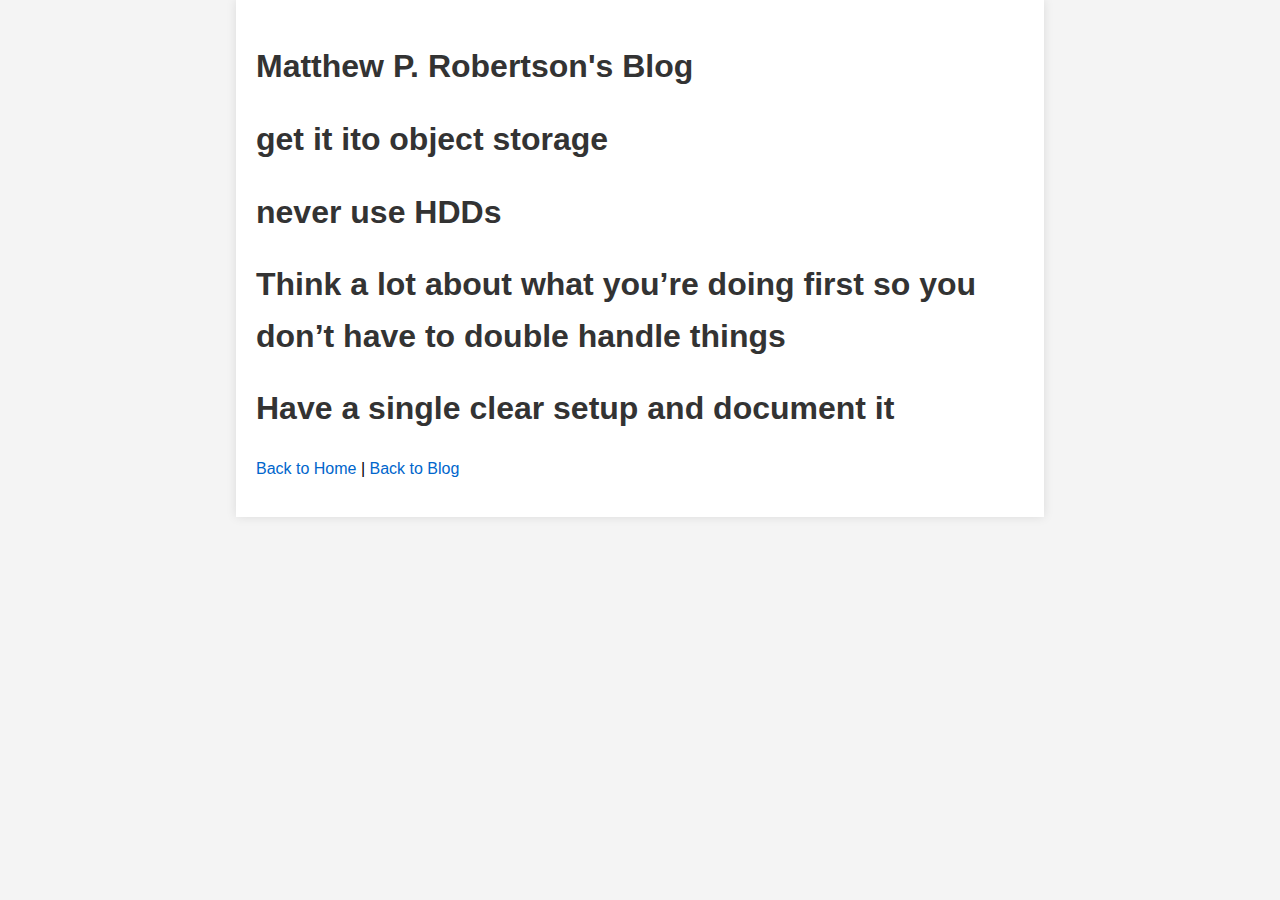
<file: blog/principles-for-dealing-with-gigantic-amounts-of-data.html>
<!DOCTYPE html>
<html lang="en">
<head>
    <meta charset="UTF-8">
    <meta name="viewport" content="width=device-width, initial-scale=1.0">
    <title>get it ito object
storage - Matthew P. Robertson's Blog</title>
        <link rel="stylesheet" href="../style.css" />
        <style>
        
    </style>
</head>
<body>
    <div class="container">
        <h1>Matthew P. Robertson's Blog</h1>
        <h1 id="get-it-ito-object-storage">get it ito object
        storage</h1>
        <h1 id="never-use-hdds">never use HDDs</h1>
        <h1
        id="think-a-lot-about-what-youre-doing-first-so-you-dont-have-to-double-handle-things">Think
        a lot about what you’re doing first so you don’t have to double
        handle things</h1>
        <h1 id="have-a-single-clear-setup-and-document-it">Have a single
        clear setup and document it</h1>
        <p><a href="../index.html">Back to Home</a> | <a href="index.html">Back to Blog</a></p>
    </div>
</body>
</html>
</file>
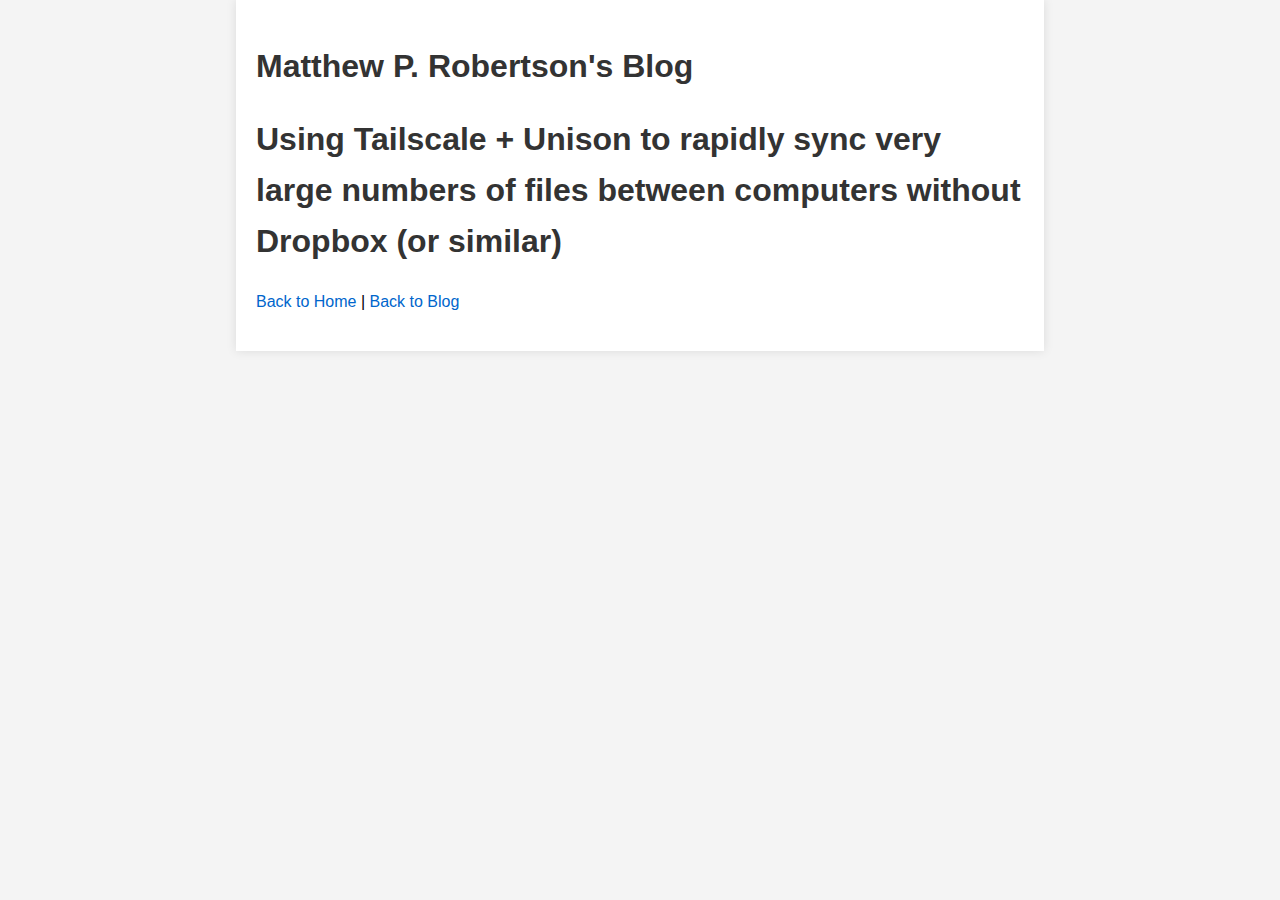
<file: blog/unison-and-tailscale.html>
<!DOCTYPE html>
<html lang="en">
<head>
    <meta charset="UTF-8">
    <meta name="viewport" content="width=device-width, initial-scale=1.0">
    <title>Using Tailscale + Unison to rapidly sync very large numbers
of files between computers without Dropbox (or
similar) - Matthew P. Robertson's Blog</title>
        <link rel="stylesheet" href="../style.css" />
        <style>
        
    </style>
</head>
<body>
    <div class="container">
        <h1>Matthew P. Robertson's Blog</h1>
        <h1
        id="using-tailscale-unison-to-rapidly-sync-very-large-numbers-of-files-between-computers-without-dropbox-or-similar">Using
        Tailscale + Unison to rapidly sync very large numbers of files
        between computers without Dropbox (or similar)</h1>
        <p><a href="../index.html">Back to Home</a> | <a href="index.html">Back to Blog</a></p>
    </div>
</body>
</html>
</file>
<file: style.css>
body {
    font-family: Arial, sans-serif;
    line-height: 1.6;
    margin: 0;
    padding: 0;
    background-color: #f4f4f4;
}

.container {
    width: 90%;
    max-width: 800px;
    margin: 0 auto;
    padding: 20px;
    background-color: white;
    box-shadow: 0 0 10px rgba(0,0,0,0.1);
}

@media (min-width: 1200px) {
    .container {
        width: 60%;
    }
}

h1, h2 {
    color: #333;
}

a {
    color: #0066cc;
    text-decoration: none;
}

a:hover {
    text-decoration: underline;
}

.date {
    color: #666;
    font-style: italic;
}

pre {
    background-color: #f8f8f8;
    border: 1px solid #ddd;
    border-left: 3px solid #0066cc;
    color: #333;
    page-break-inside: avoid;
    font-family: monospace;
    font-size: 15px;
    line-height: 1.6;
    margin-bottom: 1.6em;
    max-width: 100%;
    overflow: auto;
    padding: 1em 1.5em;
    display: block;
    word-wrap: break-word;
}

code {
    background-color: #f8f8f8;
    border-radius: 3px;
    color: #333;
    font-family: monospace;
    padding: 0.2em 0.4em;
}
</file>
